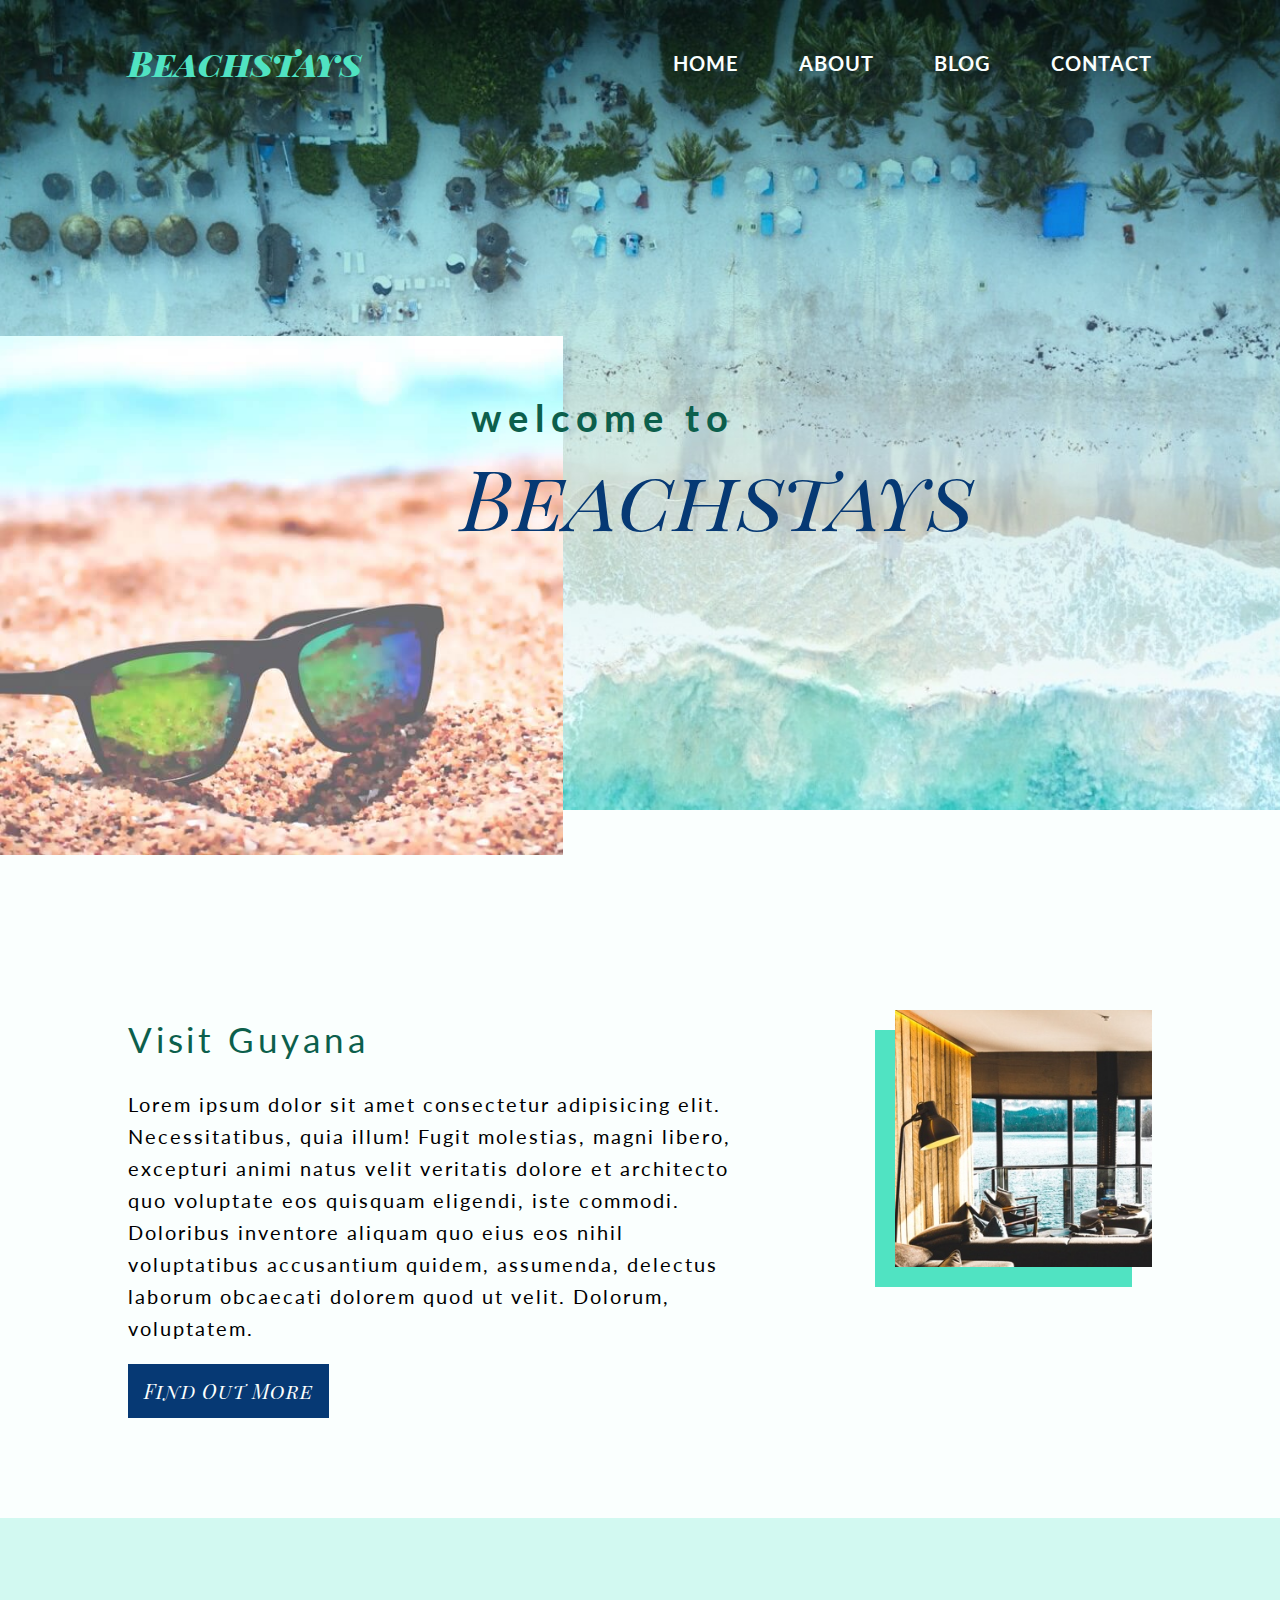
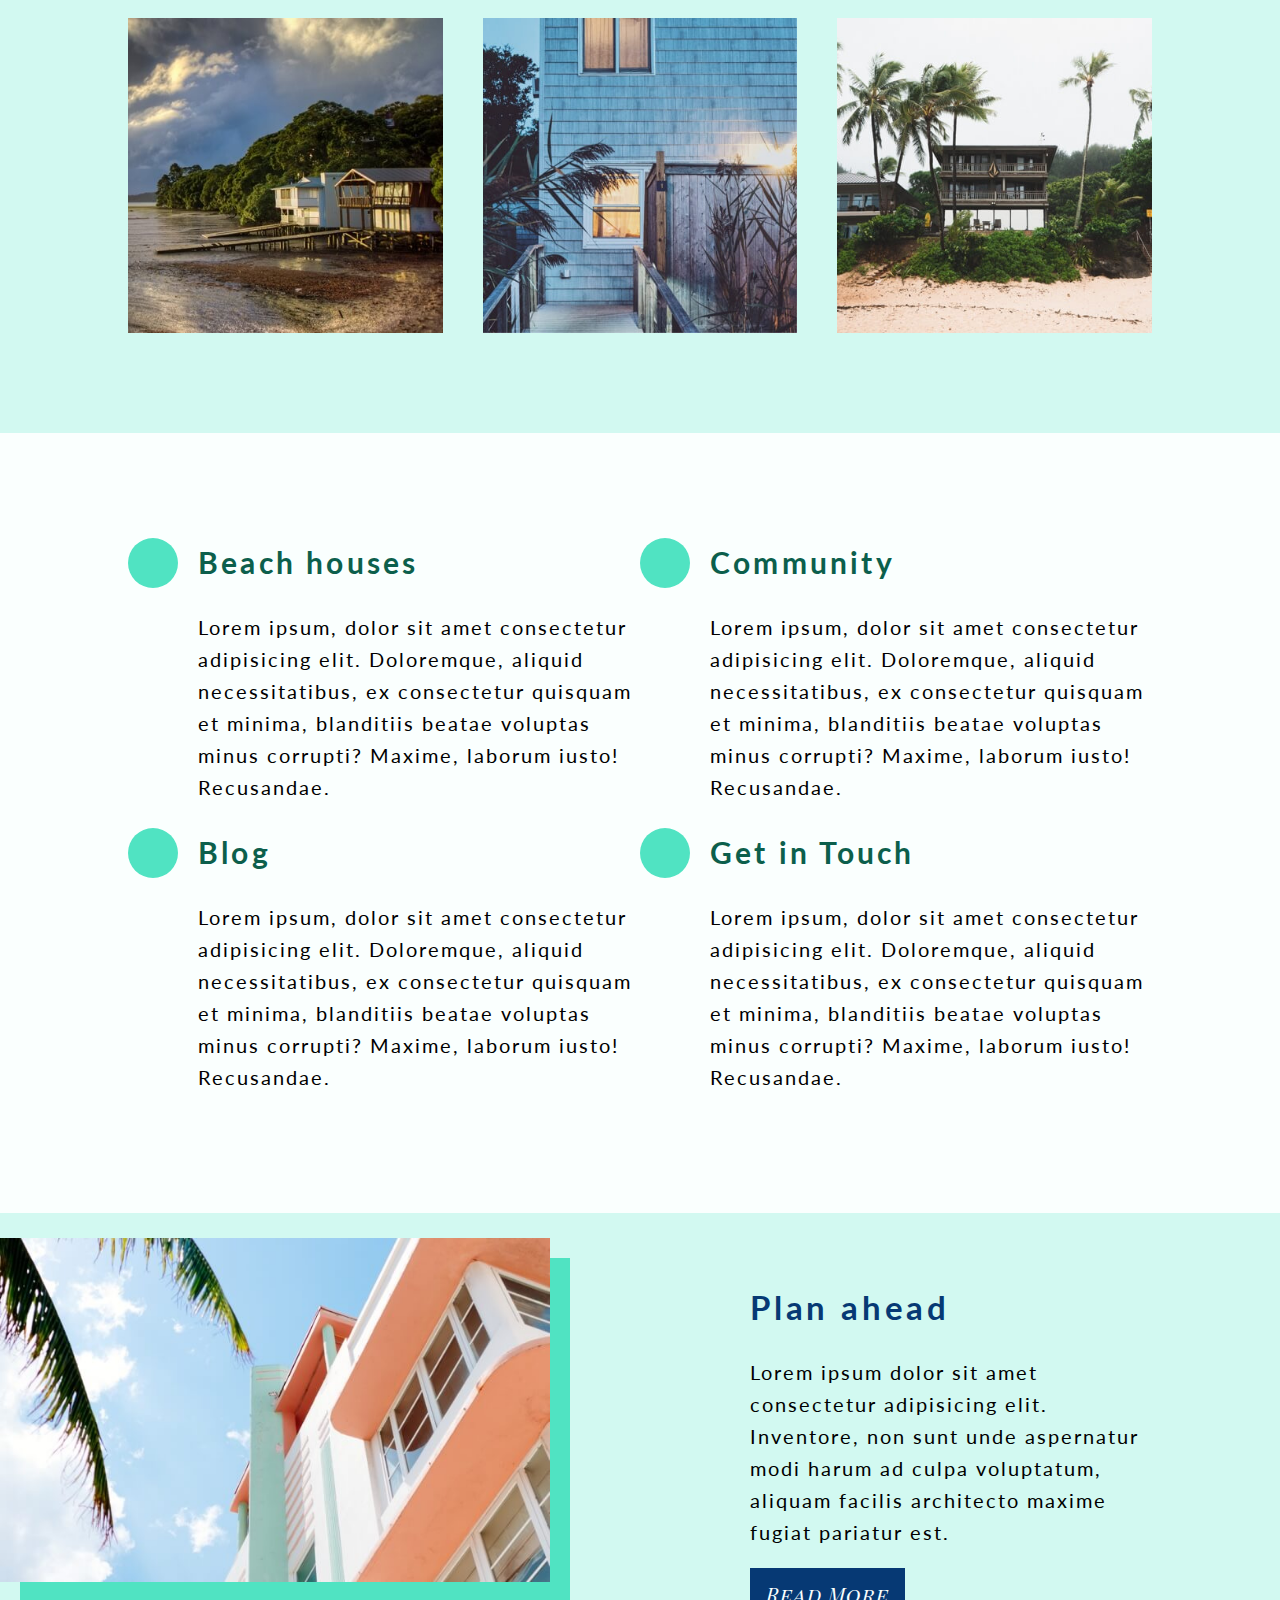
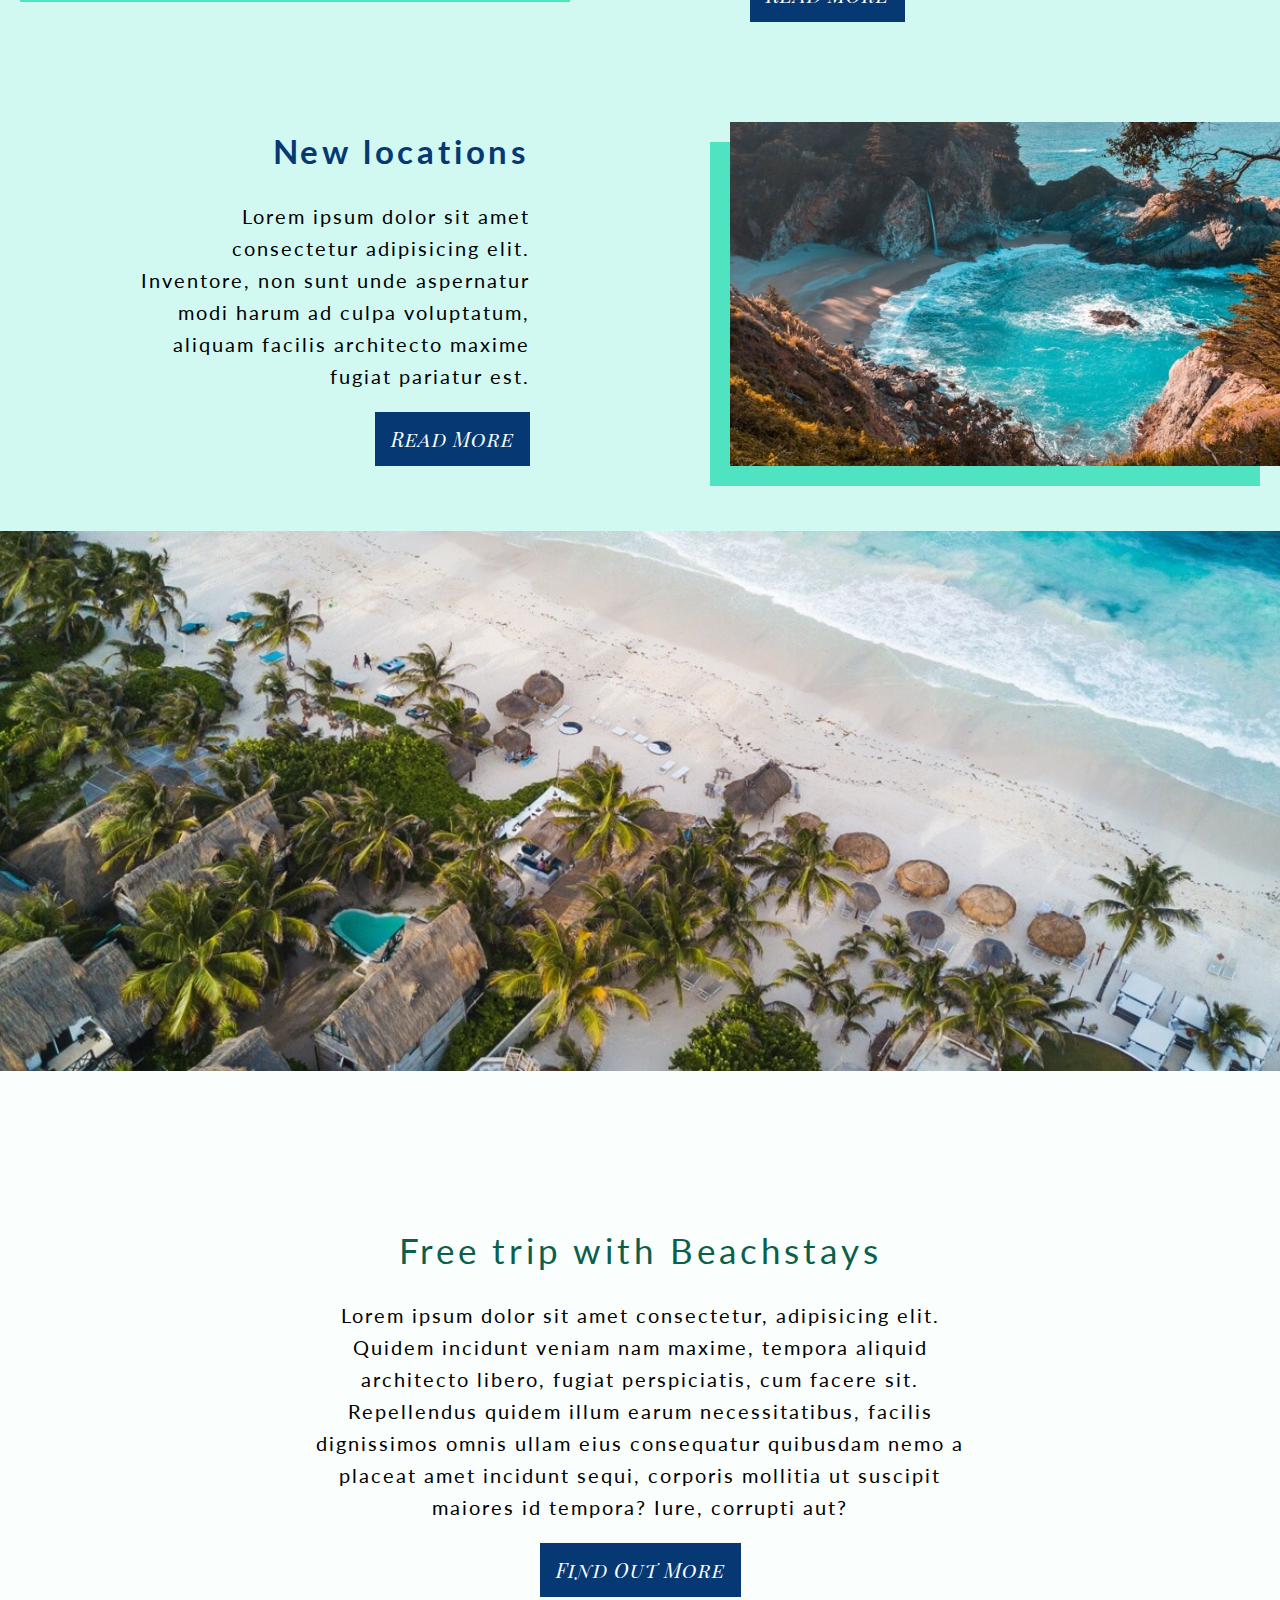
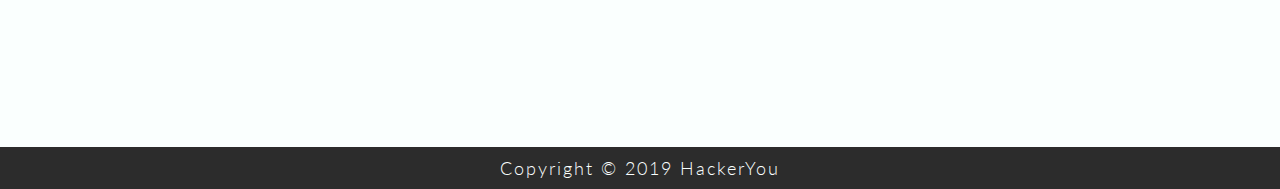
<file: index.html>
<!DOCTYPE html>
<html lang="en">
<head>
  <meta charset="UTF-8">
  <meta name="viewport" content="width=device-width, initial-scale=1.0">
  <meta http-equiv="X-UA-Compatible" content="ie=edge">
  <title>Welcome to Beachstay</title>
  <link href="https://fonts.googleapis.com/css?family=Lato:300,400,700|Playfair+Display+SC:400,900i" rel="stylesheet">
  <link rel="stylesheet" href="https://use.fontawesome.com/releases/v5.7.0/css/all.css" integrity="sha384-lZN37f5QGtY3VHgisS14W3ExzMWZxybE1SJSEsQp9S+oqd12jhcu+A56Ebc1zFSJ" crossorigin="anonymous">
  <link rel="stylesheet" href="styles/style.css">
</head>
<body>
  <!-- HERO HEADER STARTS -->
  <header>
    <div class="wrapper">
      <div class="top-header">
        <!-- LOGO STARTS -->
        <div class="logo">
          <h2>Beachstays</h2>
        </div>
        <!-- LOGO ENDS -->
        <!-- NAV STARTS -->
        <nav> 
          <ul>
            <li><a href="#home">Home</a></li>
            <li><a href="#about">About</a></li>
            <li><a href="blog.html">Blog</a></li>
            <li><a href="contact.html">Contact</a></li>
          </ul>
        </nav>
        <!-- NAV ENDS -->
      </div>
    </div>
      <!-- HEADER TITLE STARTS -->
    <div class="body-wrapper header-container">
      <div class="header-image">
        <img src="assets/header-box.jpg" alt="sunglasses on the sand on a beach">
      </div>
      <div class="head-title">
        <h1 class="main-title1">welcome to <span class="main-title2">Beachstays</span></h1>
      </div>
    </div>
      <!-- HEADER TITLE ENDS -->
  </header>
  <!-- HERO HEADER ENDS -->
  <!-- MAIN SECTION STARTS -->
  <main>
    <!-- VISIT GUYANA STARTS -->
    <section>
      <div class="wrapper">
        <div class="visit-container">
          <div class="visit-text">
            <h2>Visit Guyana</h2>
            <p>Lorem ipsum dolor sit amet consectetur adipisicing elit. Necessitatibus, quia illum! Fugit molestias, magni libero, excepturi animi natus velit veritatis dolore et architecto quo voluptate eos quisquam eligendi, iste commodi. Doloribus inventore aliquam quo eius eos nihil voluptatibus accusantium quidem, assumenda, delectus laborum obcaecati dolorem quod ut velit. Dolorum, voluptatem.</p>
            <a href="#more" class="more-info">Find Out More</a>
          </div>
          <div class="visit-image">
            <img src="assets/small-box.jpg" alt="living room looking out towards a body of water seen through the window">
          </div>
        </div>
      </div>
    </section>
    <!-- VISIT GUYANA ENDS -->
    <!-- GALLERY WALL STARTS -->
    <section class="gallery">
      <div class="wrapper">
        <div class="gallery-container">
          <div class="gallery-box gallery-box1">
            <img src="assets/gallery-image1.jpg" alt="two homes with the sun shining by the waterfront">
          </div>
          <div class="gallery-box gallery-box2">
            <img src="assets/gallery-image2.jpg" alt="a walkway leading to a blue house with the lights on">
          </div> 
          <div class="gallery-box gallery-box3">
            <img src="assets/gallery-image3.jpg" alt="a home in between palm trees with sand in front">
          </div>
        </div>
      </div>
    </section>
    <!-- GALLERY WALL ENDS -->
    <!-- ABOUT SECTION STARTS -->
    <section class="about" id="about">
      <div class="wrapper">
        <div class="about-container">
          <div class="about-box">
            <div class="about-icon">
              <i class="fas fa-home"></i>
            </div>
            <div class="about-text">
              <h2>Beach houses</h2>
              <p>Lorem ipsum, dolor sit amet consectetur adipisicing elit. Doloremque, aliquid necessitatibus, ex consectetur quisquam et minima, blanditiis beatae voluptas minus corrupti? Maxime, laborum iusto! Recusandae.</p>
            </div>
          </div>
          <div class="about-box">
            <div class="about-icon">
              <i class="fas fa-users"></i>
            </div>
            <div class="about-text">
              <h2>Community</h2>
              <p>Lorem ipsum, dolor sit amet consectetur adipisicing elit. Doloremque, aliquid necessitatibus, ex consectetur quisquam et minima, blanditiis beatae voluptas minus corrupti? Maxime, laborum iusto! Recusandae.</p>
            </div>
          </div>
          <div class="about-box">
            <div class="about-icon">
              <i class="fas fa-file"></i>
            </div>
            <div class="about-text">
              <h2>Blog</h2>
              <p>Lorem ipsum, dolor sit amet consectetur adipisicing elit. Doloremque, aliquid necessitatibus, ex consectetur quisquam et minima, blanditiis beatae voluptas minus corrupti? Maxime, laborum iusto! Recusandae.</p>
            </div>
          </div>
          <div class="about-box">
            <div class="about-icon">
              <i class="fas fa-phone"></i>
            </div>
            <div class="about-text">
              <h2>Get in Touch</h2>
              <p>Lorem ipsum, dolor sit amet consectetur adipisicing elit. Doloremque, aliquid necessitatibus, ex consectetur quisquam et minima, blanditiis beatae voluptas minus corrupti? Maxime, laborum iusto! Recusandae.</p>
            </div>
          </div>
        </div>
      </div>
    </section>
    <!-- ABOUT SECTION ENDS -->
    <!-- NEW LOCATIONS SECTION STARTS -->
    <section class="location">
      <div class="body-wrapper">
        <div class="location-container1">
          <div class="location-box location-image1">
            <img src="assets/left-image.jpg" alt="looking up towards a beach house with pink detailing">
          </div>
          <div class="location-box location-text1"> 
            <h2>Plan ahead</h2>
            <p>Lorem ipsum dolor sit amet consectetur adipisicing elit. Inventore, non sunt unde aspernatur modi harum ad culpa voluptatum, aliquam facilis architecto maxime fugiat pariatur est.</p>
            <a href="#more" class="more-info">Read More</a>
          </div>
        </div>
      
        <div class="location-container2">
          <div class="location-box location-text2">
            <h2>New locations</h2>
            <p>Lorem ipsum dolor sit amet consectetur adipisicing elit. Inventore, non sunt unde aspernatur modi harum ad culpa voluptatum, aliquam facilis architecto maxime fugiat pariatur est.</p>
            <a href="#more" class="more-info">Read More</a>
          </div>
          <div class="location-box location-image2">
            <img src="assets/right-image.jpg" alt="overlooking an enclosed beach area with clear blue water">
          </div>
        </div>
      </div>
    </section>
    <!-- NEW LOCATIONS SECTION ENDS -->
    <!-- FREE TRIP SECTION STARTS -->
    <section class="beach-aerial">
    </section>

    <section class="free-trip">
      <div class="wrapper">
        <h2>Free trip with Beachstays</h2>
        <p>Lorem ipsum dolor sit amet consectetur, adipisicing elit. Quidem incidunt veniam nam maxime, tempora aliquid architecto libero, fugiat perspiciatis, cum facere sit. Repellendus quidem illum earum necessitatibus, facilis dignissimos omnis ullam eius consequatur quibusdam nemo a placeat amet incidunt sequi, corporis mollitia ut suscipit maiores id tempora? Iure, corrupti aut?</p>
        <a href="#more" class="more-info">Find Out More</a>
      </div>
    </section>
    <!-- FREE TRIP SECTION ENDS -->
  </main>
  <!-- MAIN SECTION ENDS -->
  <!-- FOOTER SECTION STARTS -->
  <footer>
    <div class="copyright">
      <p>Copyright &copy; 2019 HackerYou</p>
    </div>
  </footer>
  <!-- FOOTER SECTION ENDS -->
</body>
</html>
</file>
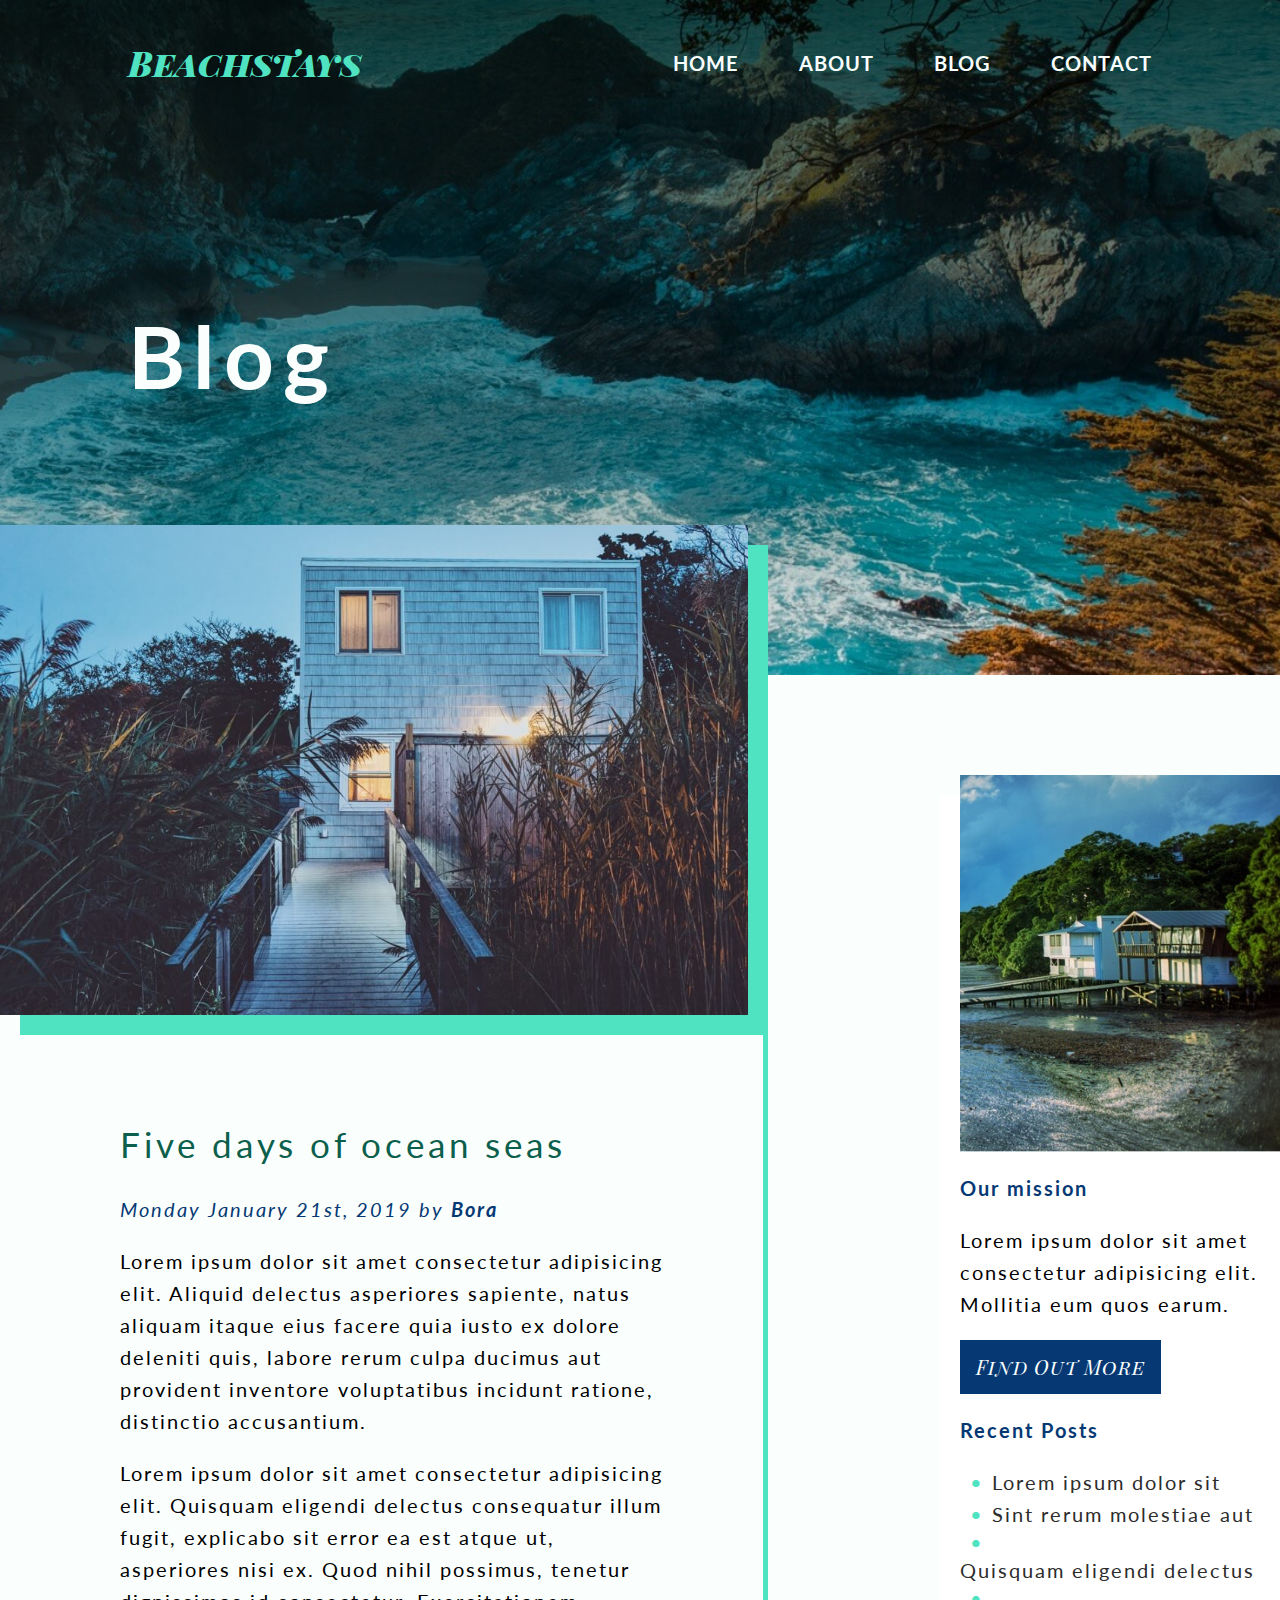
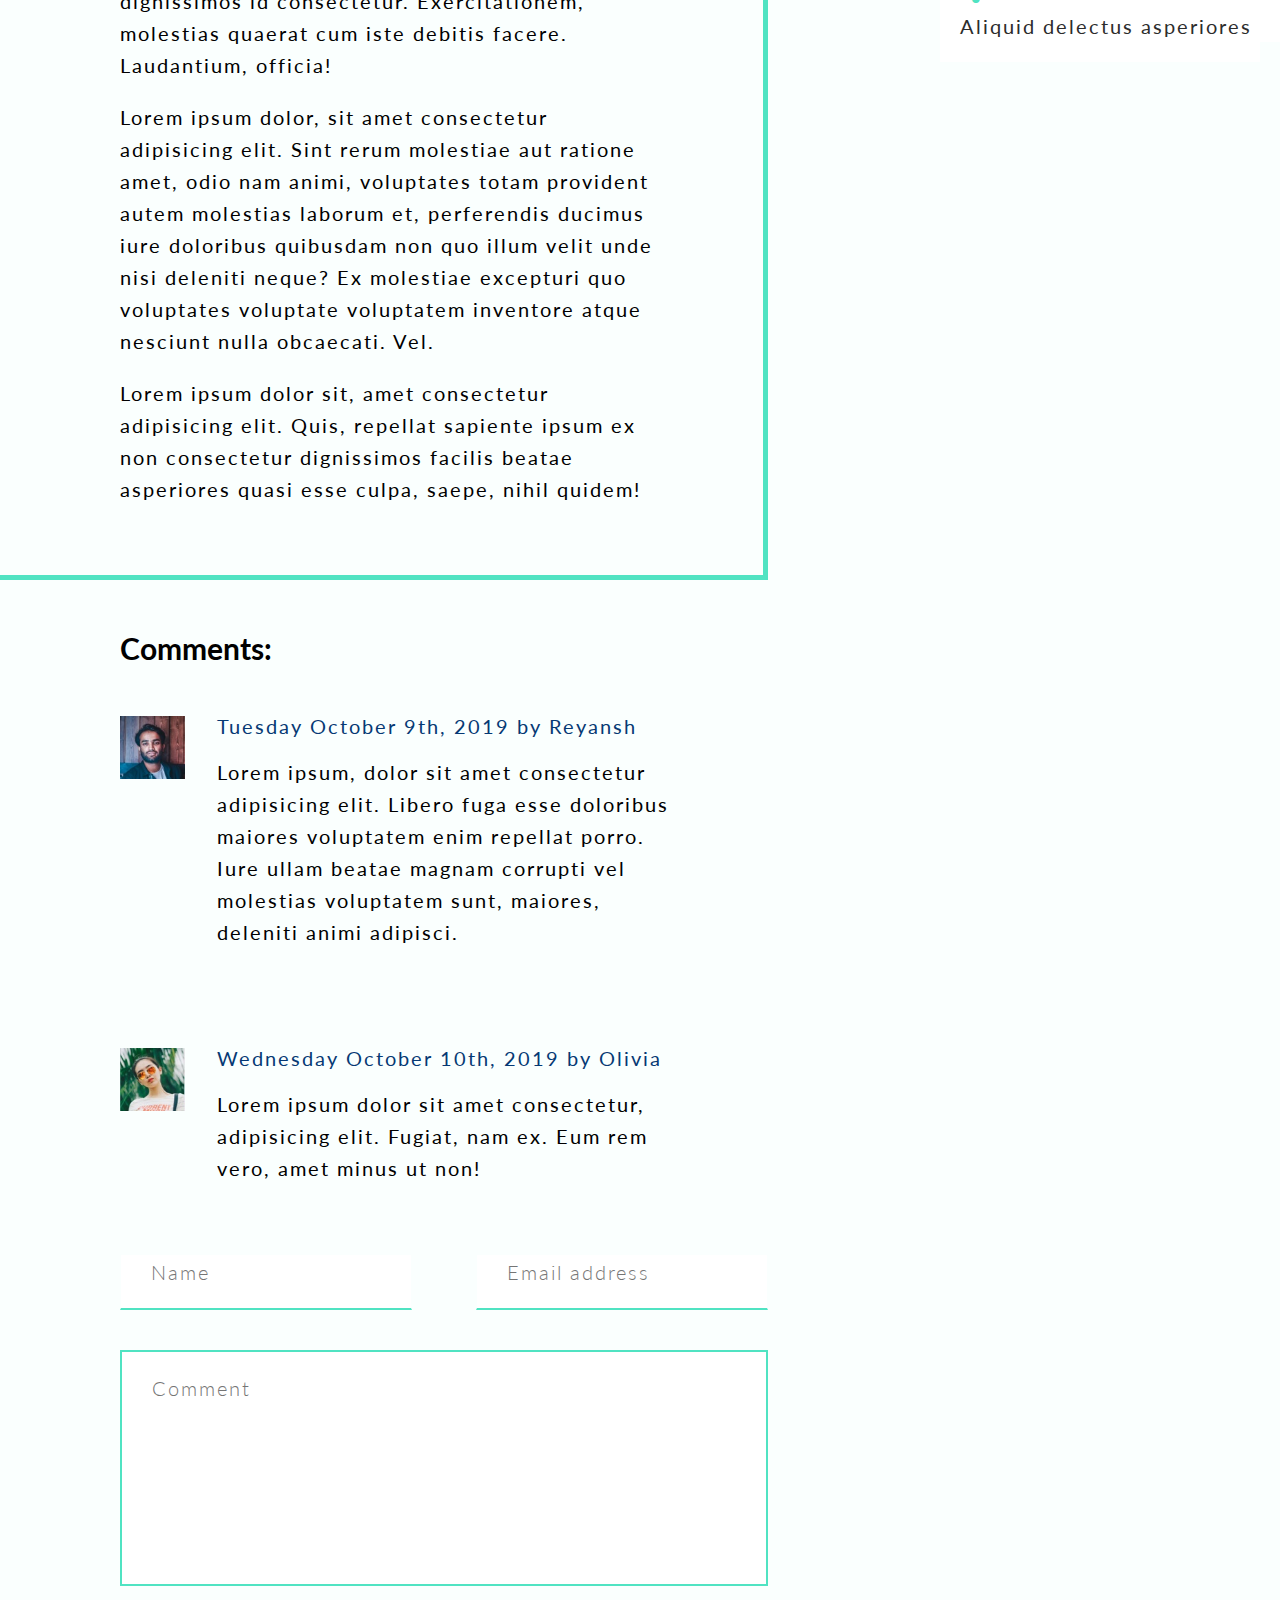
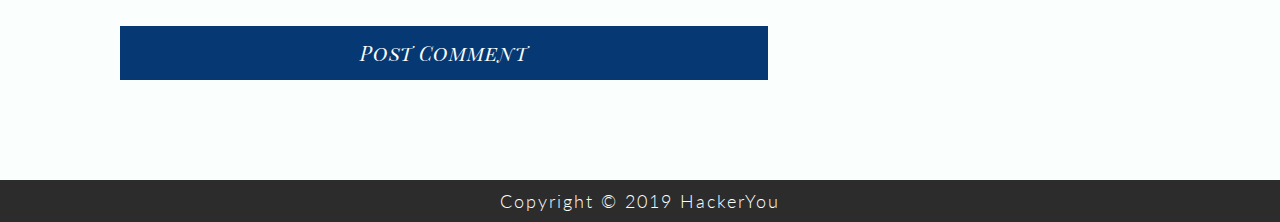
<file: blog.html>
<!DOCTYPE html>
<html lang="en">
<head>
  <meta charset="UTF-8">
  <meta name="viewport" content="width=device-width, initial-scale=1.0">
  <meta http-equiv="X-UA-Compatible" content="ie=edge">
  <title>Blog</title>
  <link href="https://fonts.googleapis.com/css?family=Lato:300,400,700|Playfair+Display+SC:400,900i" rel="stylesheet">
  <link rel="stylesheet" href="https://use.fontawesome.com/releases/v5.7.0/css/all.css" integrity="sha384-lZN37f5QGtY3VHgisS14W3ExzMWZxybE1SJSEsQp9S+oqd12jhcu+A56Ebc1zFSJ"
    crossorigin="anonymous">
  <link rel="stylesheet" href="styles/style.css">
</head>
<body>
  <!-- HERO HEADER STARTS -->
  <header class="blog-header">
    <div class="wrapper">
      <div class="top-header">
        <!-- LOGO STARTS -->
        <div class="logo">
          <h2>Beachstays</h2>
        </div>
        <!-- LOGO ENDS -->
        <!-- NAV STARTS -->
        <nav>
          <ul>
            <li><a href="index.html">Home</a></li>
            <li><a href="#about">About</a></li>
            <li><a href="#blog">Blog</a></li>
            <li><a href="contact.html">Contact</a></li>
          </ul>
        </nav>
        <!-- NAV ENDS -->
      </div>
      <div class="blog-title">
        <h1>Blog</h1>
      </div>
      <!-- HEAD TITLE ENDS -->
    </div>
  </header>
  <!-- HERO HEADER ENDS -->
  <!-- MAIN SECTION STARTS -->
  <main>
    <article>
      <div class="blog-post">
        <div class="blog-post-container">
          <div class="blog-post-image">
            <img src="assets/post-image.jpg" alt="a walkway leading to a blue house with the lights on">
          </div>
          <!-- BLOG POST SECTION STARTS -->
          <div class="blog-post-text">
            <h2>Five days of ocean seas</h2>
            <p class="date">Monday January 21st, 2019 by <span>Bora</span></p>
            <p>Lorem ipsum dolor sit amet consectetur adipisicing elit. Aliquid delectus asperiores sapiente, natus aliquam itaque eius facere quia iusto ex dolore deleniti quis, labore rerum culpa ducimus aut provident inventore voluptatibus incidunt ratione, distinctio accusantium.</p>
            <p>Lorem ipsum dolor sit amet consectetur adipisicing elit. Quisquam eligendi delectus consequatur illum fugit, explicabo sit error ea est atque ut, asperiores nisi ex. Quod nihil possimus, tenetur dignissimos id consectetur. Exercitationem, molestias quaerat cum iste debitis facere. Laudantium, officia!</p>
            <p>Lorem ipsum dolor, sit amet consectetur adipisicing elit. Sint rerum molestiae aut ratione amet, odio nam animi, voluptates totam provident autem molestias laborum et, perferendis ducimus iure doloribus quibusdam non quo illum velit unde nisi deleniti neque? Ex molestiae excepturi quo voluptates voluptate voluptatem inventore atque nesciunt nulla obcaecati. Vel.</p>
            <p>Lorem ipsum dolor sit, amet consectetur adipisicing elit. Quis, repellat sapiente ipsum ex non consectetur dignissimos facilis beatae asperiores quasi esse culpa, saepe, nihil quidem!</p>
          </div>
        </div>
        <!--BLOG POST SECTION ENDS -->
        <!-- MISSION STATEMENT STARTS -->
        <aside>
          <div class="mission-container">
            <div class="mission">
              <img src="assets/sidebar-image.jpg" alt="view of home built on top of waters">
            </div>
            <div class="mission-text">
              <p class="mission-title">Our mission</p>
              <p>Lorem ipsum dolor sit amet consectetur adipisicing elit. Mollitia eum quos earum.</p>
              <a href="#more" class="more-info">Find Out More</a>
            </div>
            <div class="recent">
              <p class="mission-title">Recent Posts</p>
              <ul>
                <li><a href="#post1">Lorem ipsum dolor sit</a></li>
                <li><a href="#post2">Sint rerum molestiae aut</a></li>
                <li><a href="#post3">Quisquam eligendi delectus</a></li>
                <li><a href="#post4">Aliquid delectus asperiores</a></li>
              </ul>
            </div>
          </div>
        </aside>
        <!-- MISSION STATEMENT ENDS -->
      </div>
    </article>
    <!-- COMMENTS SECTION STARTS -->
    <section class="comments">
      <h2>Comments:</h2>
      <div class="comment-box">
        <div class="comment-box-image">
          <img src="assets/comment-image.jpg" alt="profile picture of a man in front of a dark wood background ">
        </div>
        <div class="comment-box-text">
          <p>Tuesday October 9th, 2019 by Reyansh</p>
          <p>Lorem ipsum, dolor sit amet consectetur adipisicing elit. Libero fuga esse doloribus maiores voluptatem enim repellat porro. Iure ullam beatae magnam corrupti vel molestias voluptatem sunt, maiores, deleniti animi adipisci.</p>
        </div>
      </div>
      <div class="comment-box comment-box1">
        <div class="comment-box-image">
          <img src="assets/comment-image2.jpg" alt="profile picture of a woman with sunglasses on with greenery in the background">
        </div>
        <div class="comment-box-text">
          <p>Wednesday October 10th, 2019 by Olivia</p>
          <p>Lorem ipsum dolor sit amet consectetur, adipisicing elit. Fugiat, nam ex. Eum rem vero, amet minus ut non!</p>
        </div>
      </div>

      <form action="#" method="POST" name="comment" class="comment" autocomplete="off">
        <div class="form-container">
          <div class="form-name-container">
            <label for="name" class=""></label>
            <input type="text" name="name" placeholder="Name" id="name" class="form-name">
          </div>
          <div class="form-email-container">
            <label for="email"></label>
            <input type="email" name="email" placeholder="Email address" id="email" class="form-email">
          </div>
        </div>
        <div class="form-bottom">
          <label for="comment"></label>
          <input type="text" placeholder="Comment" id="comment" class="form-comment">
        </div>
        <input type="submit" id="submit" name="submit" value="Post Comment" class="more-info">
      </form>
    </section>
  <!-- COMMENTS SECTION ENDS -->
  </main>
  <!-- MAIN SECTION ENDS -->
  <!-- FOOTER SECTION STARTS -->
  <footer>
    <div class="copyright">
      <p>Copyright &copy; 2019 HackerYou</p>
    </div>
  </footer>
  <!-- FOOTER SECTION ENDS -->
</body>
</html>
</file>
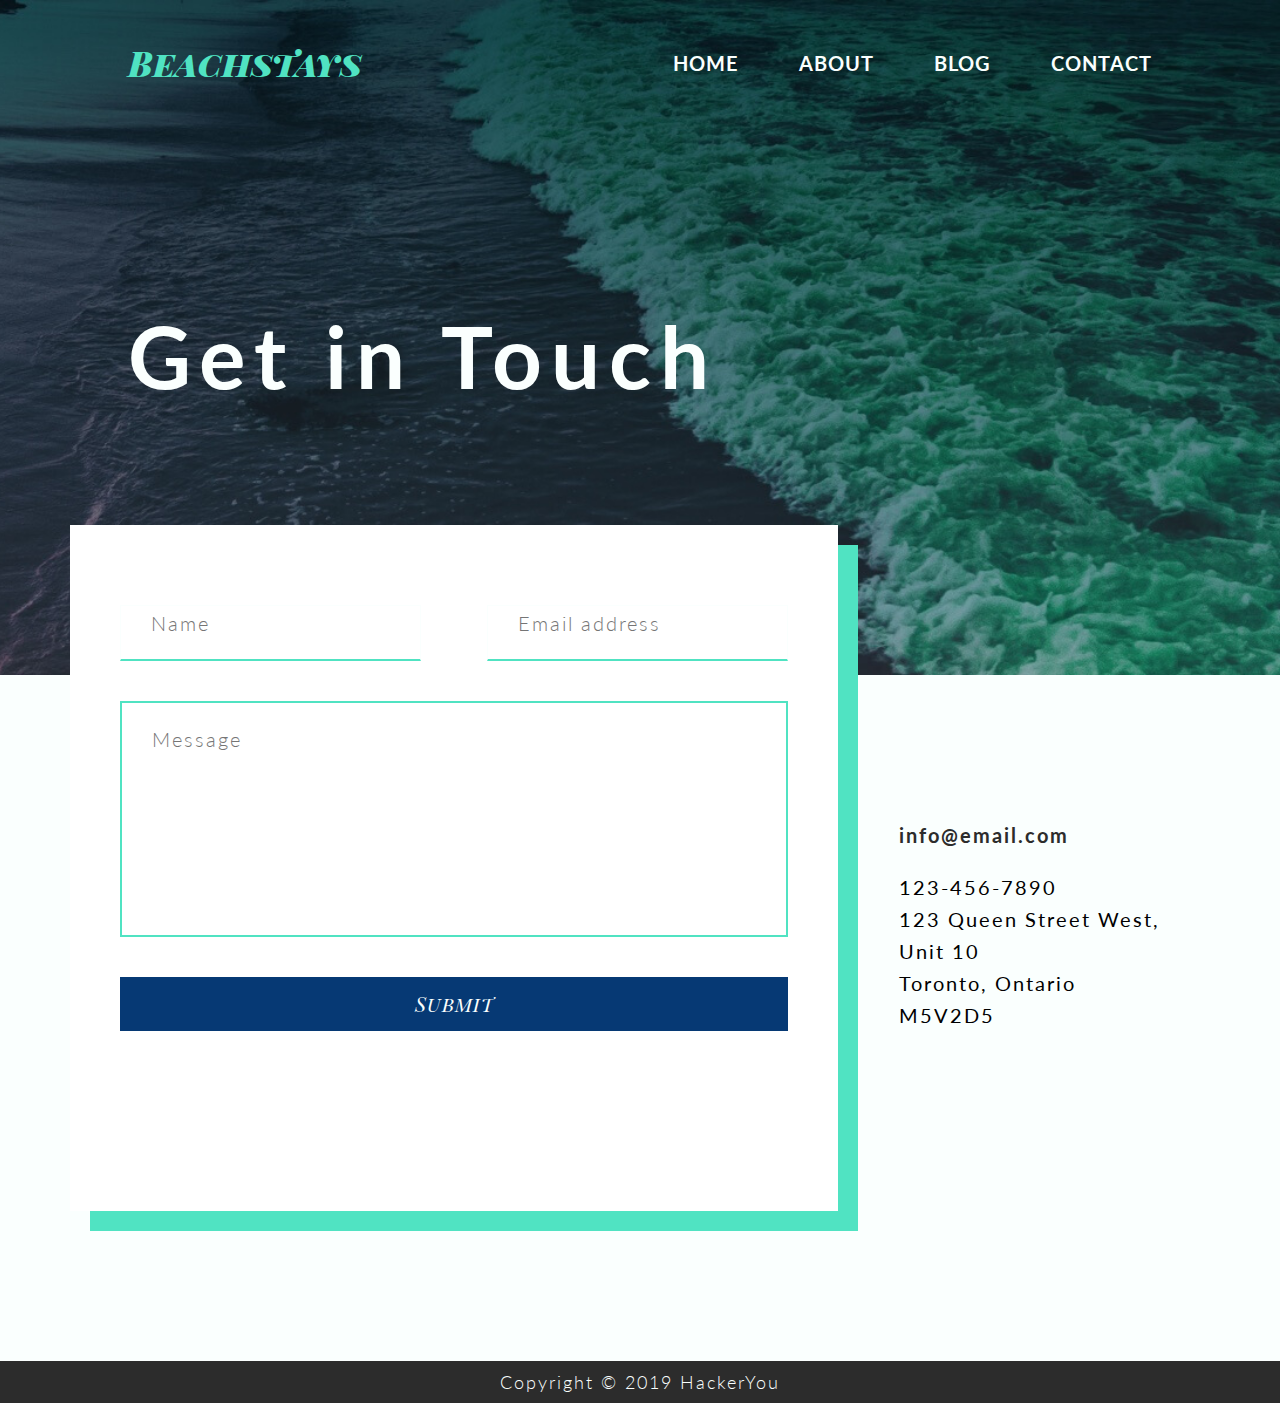
<file: contact.html>
<!DOCTYPE html>
<html lang="en">
<head>
  <meta charset="UTF-8">
  <meta name="viewport" content="width=device-width, initial-scale=1.0">
  <meta http-equiv="X-UA-Compatible" content="ie=edge">
  <title>Contact</title>
  <link href="https://fonts.googleapis.com/css?family=Lato:300,400,700|Playfair+Display+SC:400,900i" rel="stylesheet">
  <link rel="stylesheet" href="https://use.fontawesome.com/releases/v5.7.0/css/all.css" integrity="sha384-lZN37f5QGtY3VHgisS14W3ExzMWZxybE1SJSEsQp9S+oqd12jhcu+A56Ebc1zFSJ"
    crossorigin="anonymous">
  <link rel="stylesheet" href="styles/style.css">
</head>
<body>
  <header class="contact-header">
    <div class="wrapper">
      <div class="top-header">
        <!-- LOGO STARTS -->
        <div class="logo">
          <h2>Beachstays</h2>
        </div>
        <!-- LOGO ENDS -->
        <!-- NAV STARTS -->
        <nav>
          <ul>
            <li><a href="index.html">Home</a></li>
            <li><a href="#about">About</a></li>
            <li><a href="blog.html">Blog</a></li>
            <li><a href="#contact">Contact</a></li>
          </ul>
        </nav>
        <!-- NAV ENDS -->
      </div>
      <div class="contact-title">
        <h1>Get in Touch</h1>
      </div>
      <!-- HEAD TITLE ENDS -->
    </div>
  </header>

  <section>
    <!-- CONTACT SECTION STARTS -->
    <div class="contact-container">
      <div class="contact-form">
        <form action="#" method="POST" name="comment" class="comment" autocomplete="off">
          <div class="form-container">
            <div class="form-name-container">
              <label for="name" class=""></label>
              <input type="text" name="name" placeholder="Name" id="name" class="form-name">
            </div>
            <div class="form-email-container">
              <label for="email"></label>
              <input type="email" name="email" placeholder="Email address" id="email" class="form-email">
            </div>
          </div>
          <div class="form-bottom">
            <label for="comment"></label>
            <input type="text" placeholder="Message" id="comment" class="form-comment">
          </div>
          <input type="submit" id="submit" name="submit" value="Submit" class="more-info">
        </form>
      </div>

      <div class="contact-info">
        <!-- SOCIAL NAVS STARTS -->
        <div class="contact-social">
          <ul>
            <li><a href="https://www.facebook.com/"><i class="fab fa-facebook-f"></i></a></li>
            <li><a href="https://www.instagram.com/"><i class="fab fa-instagram"></i></a></li>
            <li><a href="https://twitter.com/"><i class="fab fa-twitter"></i></a></li>
            <li><a href="https://www.whatsapp.com/"><i class="fab fa-whatsapp"></i></a></li>
          </ul>
        </div>
        <!-- SOCIAL NAVS ENDS -->
        <!-- CONTACT BOX STARTS -->
        <div class="contact-box">
          <a href="#email">info@email.com</a>
          <div class="address">
            <p>123-456-7890</p>
            <p>123 Queen Street West,</p>
            <p>Unit 10</p>
            <p>Toronto, Ontario</p>
            <p>M5V2D5</p>
          </div>
        </div>
        <!-- CONTACT BOX ENDS -->
      </div>
    </div>
    <!-- CONTACT SECTION ENDS -->

  <footer>
    <div class="copyright">
      <p>Copyright &copy; 2019 HackerYou</p>
    </div>
  </footer>
</body>    
</html>
</file>
<file: styles/style.css>
article, aside, details, figcaption, figure, footer, header, hgroup, nav, section, summary {
  display: block; }

audio, canvas, video {
  display: inline-block; }

audio:not([controls]) {
  display: none;
  height: 0; }

[hidden] {
  display: none; }

html {
  font-family: sans-serif;
  -webkit-text-size-adjust: 100%;
  -ms-text-size-adjust: 100%; }

a:focus {
  outline: thin dotted; }

a:active, a:hover {
  outline: 0; }

h1 {
  font-size: 2em; }

abbr[title] {
  border-bottom: 1px dotted; }

b, strong {
  font-weight: 700; }

dfn {
  font-style: italic; }

mark {
  background: #ff0;
  color: #000; }

code, kbd, pre, samp {
  font-family: monospace, serif;
  font-size: 1em; }

pre {
  white-space: pre-wrap;
  word-wrap: break-word; }

q {
  quotes: \201C \201D \2018 \2019; }

small {
  font-size: 80%; }

sub, sup {
  font-size: 75%;
  line-height: 0;
  position: relative;
  vertical-align: baseline; }

sup {
  top: -.5em; }

sub {
  bottom: -.25em; }

img {
  border: 0; }

svg:not(:root) {
  overflow: hidden; }

fieldset {
  border: 1px solid silver;
  margin: 0 2px;
  padding: .35em .625em .75em; }

button, input, select, textarea {
  font-family: inherit;
  font-size: 100%;
  margin: 0; }

button, input {
  line-height: normal; }

button, html input[type=button], input[type=reset], input[type=submit] {
  -webkit-appearance: button;
  cursor: pointer; }

button[disabled], input[disabled] {
  cursor: default; }

input[type=checkbox], input[type=radio] {
  -webkit-box-sizing: border-box;
  box-sizing: border-box;
  padding: 0; }

input[type=search] {
  -webkit-appearance: textfield;
  -moz-box-sizing: content-box;
  -webkit-box-sizing: content-box;
  box-sizing: content-box; }

input[type=search]::-webkit-search-cancel-button, input[type=search]::-webkit-search-decoration {
  -webkit-appearance: none; }

textarea {
  overflow: auto;
  vertical-align: top; }

table {
  border-collapse: collapse;
  border-spacing: 0; }

body, figure {
  margin: 0; }

legend, button::-moz-focus-inner, input::-moz-focus-inner {
  border: 0;
  padding: 0; }

.clearfix:after {
  visibility: hidden;
  display: block;
  font-size: 0;
  content: '';
  clear: both;
  height: 0; }

* {
  -moz-box-sizing: border-box;
  -webkit-box-sizing: border-box;
  box-sizing: border-box; }

html {
  font-size: 125%; }

body {
  font-family: "Lato", sans-serif;
  background: #fafffe;
  position: relative; }

img {
  display: block;
  width: 100%;
  max-width: 100%; }

h1, h2 {
  margin: 0; }

ul {
  margin: 0;
  padding: 0;
  list-style: none; }

p {
  color: #000;
  font-family: "Lato", sans-serif;
  line-height: 32px;
  letter-spacing: 2px; }

a {
  text-decoration: none;
  color: #fafffe;
  display: inline-block;
  -webkit-transition: all 0.3s;
  -o-transition: all 0.3s;
  transition: all 0.3s; }
  a:visited {
    display: none; }
  a:hover {
    color: #50e3c2; }

img {
  display: block; }

.wrapper {
  max-width: 1600px;
  margin: 0 auto;
  width: 80%; }

.body-wrapper {
  max-width: 1600px;
  margin: 0 auto; }

header {
  background: url(../assets/home-image-1.jpg) no-repeat center;
  background-size: cover;
  height: 100vh;
  max-height: 863px; }

.top-header {
  display: -webkit-box;
  display: -ms-flexbox;
  display: flex;
  -webkit-box-pack: justify;
  -ms-flex-pack: justify;
  justify-content: space-between;
  padding-top: 40px; }

.logo {
  display: -webkit-box;
  display: -ms-flexbox;
  display: flex;
  -webkit-box-align: center;
  -ms-flex-align: center;
  align-items: center; }
  .logo h2 {
    color: #50e3c2;
    font-family: "Playfair Display SC", serif;
    font-style: italic;
    font-size: 1.73rem;
    font-weight: 900; }

nav {
  display: -webkit-box;
  display: -ms-flexbox;
  display: flex; }
  nav ul {
    font-family: "Lato", sans-serif;
    font-weight: bold;
    text-transform: uppercase;
    text-align: center;
    line-height: 29px;
    letter-spacing: 1px;
    display: -webkit-box;
    display: -ms-flexbox;
    display: flex;
    -webkit-box-pack: end;
    -ms-flex-pack: end;
    justify-content: flex-end;
    -webkit-box-align: center;
    -ms-flex-align: center;
    align-items: center; }
    nav ul li {
      padding-left: 60px; }

.header-container {
  position: relative; }

.header-image {
  width: 44%;
  margin-top: 250px;
  z-index: 0; }

.head-title {
  position: absolute;
  top: 10%;
  left: 36%;
  z-index: 1;
  max-width: 50%; }

.main-title1 {
  color: #0c5f4c;
  font-family: "Lato", sans-serif;
  font-size: 3.1rem;
  font-weight: 700;
  line-height: 58px;
  letter-spacing: 6.7px;
  padding-left: 10px;
  margin-bottom: 25px; }

.main-title2 {
  color: #063974;
  font-family: "Playfair Display SC", serif;
  font-size: 5.56rem;
  font-weight: 400;
  font-style: italic;
  line-height: 100px;
  margin-left: -10px;
  letter-spacing: 0; }

.visit-container {
  display: -webkit-box;
  display: -ms-flexbox;
  display: flex;
  padding: 200px 0 100px 0;
  -webkit-box-pack: justify;
  -ms-flex-pack: justify;
  justify-content: space-between; }

.visit-text {
  width: calc(70% - 100px);
  margin-right: 100px; }
  .visit-text h2 {
    color: #0c5f4c;
    font-family: "Lato", sans-serif;
    font-size: 1.75rem;
    font-weight: 400;
    line-height: 58px;
    letter-spacing: 3.8px; }

.visit-image {
  width: 30%;
  padding-left: 50px; }
  .visit-image img {
    -webkit-box-shadow: -20px 20px 0 #50e3c2;
    box-shadow: -20px 20px 0 #50e3c2; }

.more-info {
  background-color: #063974;
  font-family: "Playfair Display SC", serif;
  font-style: italic;
  line-height: 32px;
  letter-spacing: 1px;
  padding: 10px 15px; }

.gallery {
  background: #d2f9f1;
  padding: 100px 0; }

.gallery-container {
  display: -webkit-box;
  display: -ms-flexbox;
  display: flex;
  -webkit-box-pack: justify;
  -ms-flex-pack: justify;
  justify-content: space-between; }

.gallery-box {
  width: calc(100% / 3);
  margin: 0 20px;
  display: -webkit-box;
  display: -ms-flexbox;
  display: flex; }

.gallery-box1 {
  margin-left: 0; }

.gallery-box3 {
  margin-right: 0; }

.about {
  padding: 100px 0; }

.about-container {
  display: -webkit-box;
  display: -ms-flexbox;
  display: flex;
  -webkit-box-orient: horizontal;
  -webkit-box-direction: normal;
  -ms-flex-flow: row wrap;
  flex-flow: row wrap; }

.about-box {
  width: 50%;
  display: -webkit-box;
  display: -ms-flexbox;
  display: flex; }

.about-icon {
  padding-top: 5px; }
  .about-icon .fas {
    color: #fafffe;
    background: #50e3c2;
    font-size: 1.2rem;
    display: -webkit-box;
    display: -ms-flexbox;
    display: flex;
    -webkit-box-align: center;
    -ms-flex-align: center;
    align-items: center;
    -webkit-box-pack: center;
    -ms-flex-pack: center;
    justify-content: center;
    border-radius: 50%;
    margin-right: 20px;
    width: 50px;
    height: 50px; }

.about-text {
  color: #0c5f4c; }
  .about-text h2 {
    font-family: "Lato", sans-serif;
    font-weight: bold;
    font-size: 1.5rem;
    line-height: 58px;
    letter-spacing: 3.2px; }

.location {
  background: #d2f9f1;
  padding: 25px 0; }

.location-box {
  width: 50%; }

.location-container1 {
  display: -webkit-box;
  display: -ms-flexbox;
  display: flex;
  -webkit-box-orient: horizontal;
  -webkit-box-direction: normal;
  -ms-flex-flow: row wrap;
  flex-flow: row wrap;
  -webkit-box-pack: end;
  -ms-flex-pack: end;
  justify-content: flex-end;
  position: relative;
  padding-bottom: 150px; }

.location-container2 {
  display: -webkit-box;
  display: -ms-flexbox;
  display: flex;
  -webkit-box-orient: horizontal;
  -webkit-box-direction: reverse;
  -ms-flex-flow: row-reverse wrap;
  flex-flow: row-reverse wrap;
  -webkit-box-pack: end;
  -ms-flex-pack: end;
  justify-content: flex-end;
  position: relative;
  text-align: right; }

.location-image1 {
  position: absolute;
  left: 0;
  top: -70px;
  width: 43%; }
  .location-image1 img {
    -webkit-box-shadow: 20px 20px 0 #50e3c2;
    box-shadow: 20px 20px 0 #50e3c2; }

.location-image2 {
  position: absolute;
  right: 0;
  bottom: -70px;
  width: 43%; }
  .location-image2 img {
    -webkit-box-shadow: -20px 20px 0 #50e3c2;
    box-shadow: -20px 20px 0 #50e3c2; }

.location-text1 h2,
.location-text2 h2 {
  color: #063974;
  font-family: "Lato", sans-serif;
  font-size: 1.75rem;
  font-weight: bold;
  Line-height: 58px;
  letter-spacing: 3.8px; }

.location-text1 {
  padding: 80px 120px 0 110px; }

.location-text2 {
  padding: 0px 110px 60px 120px; }

.beach-aerial {
  background: url(../assets/banner-image.jpg) no-repeat center;
  background-size: cover;
  height: 60vh;
  max-height: 773px; }

.free-trip {
  text-align: center;
  margin: 0 auto;
  width: 80%;
  padding: 150px 100px; }
  .free-trip h2 {
    color: #0c5f4c;
    font-family: "Lato", sans-serif;
    font-size: 1.75rem;
    font-weight: 400;
    line-height: 58px;
    letter-spacing: 3.8px; }

footer {
  background: #2c2c2c; }
  footer p {
    padding: 5px 0;
    color: #fafffe;
    font-size: 0.9rem;
    font-weight: 300;
    text-align: center;
    margin: 0; }

@media (max-width: 1560px) {
  header {
    height: 95vh; }
  .main-title1 {
    font-size: 2.9rem; }
  .main-title2 {
    font-size: 5.3rem; }
  .location-container1 {
    padding-bottom: 100px; }
  .location-text1 h2,
  .location-text2 h2 {
    font-size: 1.65rem; }
  .location-text1 {
    padding-top: 40px; }
  .location-text2 {
    padding-bottom: 40px; } }

@media (max-width: 1400px) {
  header {
    height: 90vh; }
  .main-title1 {
    font-size: 2.1rem; }
  .main-title2 {
    font-size: 4.65rem; } }

@media (max-width: 1300px) {
  header {
    height: 90vh; }
  .main-title1 {
    font-size: 1.9rem; }
  .main-title2 {
    font-size: 4.2rem; }
  .wrapper {
    width: 80%; }
  .location-image1 {
    left: 0;
    top: 0; }
  .location-image2 {
    position: static; }
  .location-container2 {
    -webkit-box-orient: horizontal;
    -webkit-box-direction: normal;
    -ms-flex-flow: row wrap;
    flex-flow: row wrap;
    -webkit-box-pack: justify;
    -ms-flex-pack: justify;
    justify-content: space-between; } }

@media (max-width: 1200px) {
  header {
    height: 70vh;
    background-position: center; }
  .header-image {
    margin-top: 20px; }
  .main-title1 {
    font-size: 1.5rem; }
  .main-title2 {
    font-size: 4rem; }
  .top-header {
    display: block;
    width: 100%; }
  nav ul {
    text-align: left;
    -webkit-box-orient: vertical;
    -webkit-box-direction: normal;
    -ms-flex-flow: column;
    flex-flow: column;
    display: -webkit-box;
    display: -ms-flexbox;
    display: flex;
    -webkit-box-align: start;
    -ms-flex-align: start;
    align-items: flex-start; }
    nav ul li {
      padding: 10px 0 10px 0; }
  .visit-text,
  .visit-image {
    width: 50%; }
  .location-container1,
  .location-container2 {
    -webkit-box-orient: vertical;
    -webkit-box-direction: normal;
    -ms-flex-flow: column wrap;
    flex-flow: column wrap;
    width: 90%;
    margin: 0 auto;
    padding: 50px 0; }
  .location-container2 {
    -webkit-box-orient: vertical;
    -webkit-box-direction: reverse;
    -ms-flex-flow: column-reverse wrap;
    flex-flow: column-reverse wrap; }
  .location-box {
    width: 100%; }
  .location-image1 {
    position: static; }
    .location-image1 img {
      -webkit-box-shadow: 10px 10px 0 #50e3c2;
      box-shadow: 10px 10px 0 #50e3c2; }
  .location-image2 {
    position: static; }
    .location-image2 img {
      -webkit-box-shadow: -10px 10px 0 #50e3c2;
      box-shadow: -10px 10px 0 #50e3c2; }
  .location-text1 {
    padding: 30px 0 0 0; }
  .location-text2 {
    padding: 30px 0 30px 0;
    text-align: left; } }

@media (max-width: 900px) {
  header {
    height: 65vh; }
  .wrapper {
    width: 90%; }
  .header-container {
    display: none; }
  .visit-container {
    -webkit-box-orient: vertical;
    -webkit-box-direction: normal;
    -ms-flex-flow: column wrap;
    flex-flow: column wrap;
    width: 100%;
    margin: 0;
    padding: 50px 0; }
  .visit-text {
    width: 100%;
    padding-bottom: 50px; }
  .visit-image {
    width: 100%;
    padding: 0; }
    .visit-image img {
      -webkit-box-shadow: -10px 10px 0 #50e3c2;
      box-shadow: -10px 10px 0 #50e3c2; }
  .gallery {
    padding: 50px 0; }
  .gallery-container {
    -webkit-box-orient: vertical;
    -webkit-box-direction: normal;
    -ms-flex-flow: column wrap;
    flex-flow: column wrap; }
  .gallery-box {
    width: 100%;
    margin: 0 auto;
    padding: 20px 0; }
  .about-container {
    -webkit-box-orient: vertical;
    -webkit-box-direction: normal;
    -ms-flex-flow: column wrap;
    flex-flow: column wrap; }
  .about-box {
    width: 100%; }
  .about-text h2 {
    font-size: 1.4rem; }
  .beach-aerial {
    height: 50vh; }
  .free-trip {
    width: 90%;
    padding: 20px 0 50px 0;
    text-align: left; } }

@media (max-width: 400px) {
  .about-text p {
    display: none; } }

.blog-header {
  background: url(../assets/blog-image-1.jpg) no-repeat top right;
  background-size: cover;
  height: 75vh; }

.blog-title {
  display: -webkit-box;
  display: -ms-flexbox;
  display: flex;
  -webkit-box-align: center;
  -ms-flex-align: center;
  align-items: center;
  height: 60vh; }
  .blog-title h1 {
    color: #fafffe;
    font-family: "Lato", sans-serif;
    font-size: 4.35rem;
    font-weight: 700;
    line-height: 58px;
    letter-spacing: 9px; }

.blog-post {
  display: -webkit-box;
  display: -ms-flexbox;
  display: flex;
  -webkit-box-pack: justify;
  -ms-flex-pack: justify;
  justify-content: space-between;
  -webkit-box-orient: horizontal;
  -webkit-box-direction: normal;
  -ms-flex-flow: row wrap;
  flex-flow: row wrap; }

.blog-post-container {
  width: 60%;
  padding-right: 15px;
  border-right: 5px solid #50e3c2;
  border-bottom: 5px solid #50e3c2; }

.blog-post-image {
  -webkit-transform: translate(0, -150px);
  -ms-transform: translate(0, -150px);
  transform: translate(0, -150px); }
  .blog-post-image img {
    -webkit-box-shadow: 20px 20px 0 #50e3c2;
    box-shadow: 20px 20px 0 #50e3c2; }

.blog-post-text {
  padding-left: 120px;
  padding-right: 80px;
  -webkit-transform: translate(0, -50px);
  -ms-transform: translate(0, -50px);
  transform: translate(0, -50px); }
  .blog-post-text h2 {
    color: #0c5f4c;
    font-family: "Lato", sans-serif;
    font-size: 1.75rem;
    font-weight: 400;
    line-height: 58px;
    letter-spacing: 3.8px; }
  .blog-post-text .date {
    color: #063974;
    font-style: italic; }
    .blog-post-text .date span {
      font-weight: 700; }

aside {
  width: 25%;
  margin-top: 100px; }
  aside .mission-container {
    background-color: #fff;
    -webkit-box-shadow: -20px 20px 0 #fff;
    box-shadow: -20px 20px 0 #fff; }
    aside .mission-container ul li::before {
      content: '\2022';
      color: #50e3c2;
      padding-left: 0.5rem;
      padding-right: 0.5rem; }

aside a {
  color: #2c2c2c;
  font-family: "Lato", sans-serif;
  line-height: 32px;
  letter-spacing: 2px;
  -webkit-transition: .3s;
  -o-transition: .3s;
  transition: .3s; }
  aside a:hover {
    color: #50e3c2; }

.mission-title {
  color: #063974;
  font-weight: 700; }

.comments {
  width: 60%;
  padding-left: 120px; }
  .comments h2 {
    padding: 50px 0; }

.comment-box {
  display: -webkit-box;
  display: -ms-flexbox;
  display: flex;
  -webkit-box-pack: justify;
  -ms-flex-pack: justify;
  justify-content: space-between; }

.comment-box1 {
  padding-top: 80px;
  padding-bottom: 50px; }

.comment-box-image {
  width: 10%; }

.comment-box-text {
  width: 90%;
  padding-left: 5%;
  padding-right: 80px; }
  .comment-box-text p:first-child {
    margin: 0;
    color: #063974;
    line-height: 1rem; }

.form-container {
  display: -webkit-box;
  display: -ms-flexbox;
  display: flex;
  -webkit-box-pack: justify;
  -ms-flex-pack: justify;
  justify-content: space-between; }

input:focus {
  padding: 5px;
  background: #50e3c2; }

.form-name-container,
.form-email-container {
  width: 45%;
  padding-bottom: 40px; }

.form-name,
.form-email {
  color: rgba(0, 0, 0, 0.5);
  background: #fafffe;
  border: 1px solid #fafffe;
  font-weight: 300;
  Line-height: 32px;
  Letter-spacing: 2px;
  border-bottom: 2px solid #50e3c2;
  width: 100%;
  padding-left: 30px;
  padding-bottom: 20px;
  color: rgba(0, 0, 0, 0.5); }

.form-comment {
  color: rgba(0, 0, 0, 0.5);
  width: 100%;
  padding: 20px 0 180px 30px;
  font-weight: 300;
  Line-height: 32px;
  Letter-spacing: 2px;
  background: #fafffe;
  border: 2px solid #50e3c2;
  color: rgba(0, 0, 0, 0.5); }

.form-bottom {
  margin-bottom: 40px; }

input[type="submit"] {
  width: 100%;
  margin-bottom: 100px;
  -webkit-transition: all .3s;
  -o-transition: all .3s;
  transition: all .3s; }
  input[type="submit"]:hover {
    color: #50e3c2; }

.more-info {
  background-color: #063974;
  border: 1px solid #063974;
  font-family: "Playfair Display SC", serif;
  font-style: italic;
  line-height: 32px;
  letter-spacing: 1px;
  padding: 10px 15px;
  color: #fafffe; }

@media (max-width: 1200px) {
  nav ul {
    text-align: left;
    -webkit-box-orient: vertical;
    -webkit-box-direction: normal;
    -ms-flex-flow: column;
    flex-flow: column;
    display: -webkit-box;
    display: -ms-flexbox;
    display: flex;
    -webkit-box-align: start;
    -ms-flex-align: start;
    align-items: flex-start;
    padding-bottom: 30px; }
    nav ul li {
      padding: 10px 0 10px 0; }
  .blog-title {
    display: -webkit-box;
    display: -ms-flexbox;
    display: flex;
    -webkit-box-pack: start;
    -ms-flex-pack: start;
    justify-content: flex-start;
    -webkit-box-align: start;
    -ms-flex-align: start;
    align-items: flex-start; }
    .blog-title h1 {
      font-size: 3.8rem; }
  .blog-post-container {
    width: 40%;
    border: none; }
  aside {
    width: 50%;
    padding-left: 120px;
    padding-bottom: 100px; } }

@media (max-width: 900px) {
  .wrapper {
    width: 90%;
    margin: 0 auto; }
  aside {
    width: 100%;
    padding: 0; }
  .blog-title {
    display: -webkit-box;
    display: -ms-flexbox;
    display: flex;
    -webkit-box-pack: start;
    -ms-flex-pack: start;
    justify-content: flex-start;
    -webkit-box-align: start;
    -ms-flex-align: start;
    align-items: flex-start; }
    .blog-title h1 {
      font-size: 3rem; }
  .blog-post {
    display: -webkit-box;
    display: -ms-flexbox;
    display: flex;
    -webkit-box-pack: justify;
    -ms-flex-pack: justify;
    justify-content: space-between;
    -webkit-box-orient: horizontal;
    -webkit-box-direction: normal;
    -ms-flex-flow: row wrap;
    flex-flow: row wrap; }
  .blog-post-container {
    width: 100%; }
  .blog-post-image img {
    -webkit-box-shadow: 10px 10px 0 #50e3c2;
    box-shadow: 10px 10px 0 #50e3c2; }
  .blog-post-text {
    padding: 0;
    margin: 0 auto;
    width: 90%; }
    .blog-post-text h2 {
      color: #0c5f4c;
      font-family: "Lato", sans-serif;
      font-size: 1.75rem;
      font-weight: 400;
      line-height: 58px;
      letter-spacing: 3.8px; }
    .blog-post-text .date {
      color: #063974;
      font-style: italic; }
      .blog-post-text .date span {
        font-weight: 700; }
  .comments {
    width: 100%;
    padding: 0; }
    .comments h2 {
      padding: 50px 0; }
  .comment-box {
    display: block;
    width: 100%; }
  .comment-box-image {
    width: 40%; }
  .comment-box-text {
    width: 100%;
    padding: 0; }
    .comment-box-text p:first-child {
      margin: 0;
      color: #063974;
      line-height: 1rem; }
  .form-container {
    width: 90%;
    display: block;
    -webkit-box-pack: justify;
    -ms-flex-pack: justify;
    justify-content: space-between; }
  .form-name-container,
  .form-email-container {
    width: 100%;
    padding-bottom: 40px; } }

.contact-header {
  background: url(../assets/contact-image-1.jpg) no-repeat top right;
  background-size: cover;
  height: 75vh; }

.contact-title {
  display: -webkit-box;
  display: -ms-flexbox;
  display: flex;
  -webkit-box-align: center;
  -ms-flex-align: center;
  align-items: center;
  height: 60vh; }
  .contact-title h1 {
    color: #fafffe;
    font-family: "Lato", sans-serif;
    font-size: 4.35rem;
    font-weight: 700;
    line-height: 58px;
    letter-spacing: 9px; }

.contact-container {
  display: -webkit-box;
  display: -ms-flexbox;
  display: flex;
  -webkit-box-pack: justify;
  -ms-flex-pack: justify;
  justify-content: space-between;
  width: 100%; }

.contact-form {
  background: #fff;
  padding: 80px 50px;
  -webkit-transform: translate(70px, -150px);
  -ms-transform: translate(70px, -150px);
  transform: translate(70px, -150px);
  -webkit-box-shadow: 20px 20px 0 #50e3c2;
  box-shadow: 20px 20px 0 #50e3c2;
  width: 60%; }

.form-container {
  display: -webkit-box;
  display: -ms-flexbox;
  display: flex;
  -webkit-box-pack: justify;
  -ms-flex-pack: justify;
  justify-content: space-between; }

.form-name-container,
.form-email-container {
  width: 45%;
  padding-bottom: 40px; }

.form-name,
.form-email {
  color: rgba(0, 0, 0, 0.5);
  background: #fff;
  border: 1px solid #fafffe;
  font-weight: 300;
  Line-height: 32px;
  Letter-spacing: 2px;
  border-bottom: 2px solid #50e3c2;
  width: 100%;
  padding-left: 30px;
  padding-bottom: 20px; }

.form-bottom {
  margin-bottom: 40px; }

.form-comment {
  color: rgba(0, 0, 0, 0.5);
  width: 100%;
  padding: 20px 0 180px 30px;
  font-weight: 300;
  Line-height: 32px;
  Letter-spacing: 2px;
  background: #fff;
  border: 2px solid #50e3c2; }

input[type="submit"] {
  width: 100%;
  -webkit-transition: all .3s;
  -o-transition: all .3s;
  transition: all .3s; }
  input[type="submit"]:hover {
    color: #50e3c2; }

.more-info {
  background-color: #063974;
  border: 1px solid #063974;
  font-family: "Playfair Display SC", serif;
  font-style: italic;
  line-height: 32px;
  letter-spacing: 1px;
  padding: 10px 15px;
  color: #fafffe; }

.contact-info {
  padding-top: 100px;
  margin-right: 120px; }

.contact-social ul {
  display: -webkit-box;
  display: -ms-flexbox;
  display: flex; }
  .contact-social ul li {
    padding-right: 20px; }
    .contact-social ul li a {
      color: #2c2c2c;
      -webkit-transition: all .3s;
      -o-transition: all .3s;
      transition: all .3s; }
      .contact-social ul li a:hover {
        color: #50e3c2; }

.fa-facebook-f {
  font-size: 0.9rem; }

.contact-box a {
  color: #2c2c2c;
  font-weight: 700;
  -webkit-transition: all .3s;
  -o-transition: all .3s;
  transition: all .3s;
  padding: 20px 0;
  line-height: 32px;
  Letter-spacing: 2px; }
  .contact-box a:hover {
    color: #50e3c2; }

.contact-box .address p {
  margin: 0; }

@media (max-width: 1200px) {
  nav ul {
    text-align: left;
    -webkit-box-orient: vertical;
    -webkit-box-direction: normal;
    -ms-flex-flow: column;
    flex-flow: column;
    display: -webkit-box;
    display: -ms-flexbox;
    display: flex;
    -webkit-box-align: start;
    -ms-flex-align: start;
    align-items: flex-start;
    padding-bottom: 30px; }
    nav ul li {
      padding: 10px 0 10px 0; }
  .contact-title {
    display: -webkit-box;
    display: -ms-flexbox;
    display: flex;
    -webkit-box-pack: start;
    -ms-flex-pack: start;
    justify-content: flex-start;
    -webkit-box-align: start;
    -ms-flex-align: start;
    align-items: flex-start; }
    .contact-title h1 {
      font-size: 3.8rem; }
  .contact-container {
    -webkit-box-orient: vertical;
    -webkit-box-direction: normal;
    -ms-flex-flow: column wrap;
    flex-flow: column wrap;
    width: 100%; }
  .contact-form {
    width: 80%;
    display: block;
    -webkit-transform: translate(0, -150px);
    -ms-transform: translate(0, -150px);
    transform: translate(0, -150px); }
  .contact-info {
    padding: 0; }
  .comment-box-text {
    width: 100%;
    padding: 0; }
    .comment-box-text p:first-child {
      margin: 0;
      color: #063974;
      line-height: 1rem; }
  .form-container {
    width: 90%;
    display: block;
    -webkit-box-pack: justify;
    -ms-flex-pack: justify;
    justify-content: space-between; }
  .form-name-container,
  .form-email-container {
    width: 100%;
    padding-bottom: 40px; } }

/*# sourceMappingURL=style.css.map */
</file>
